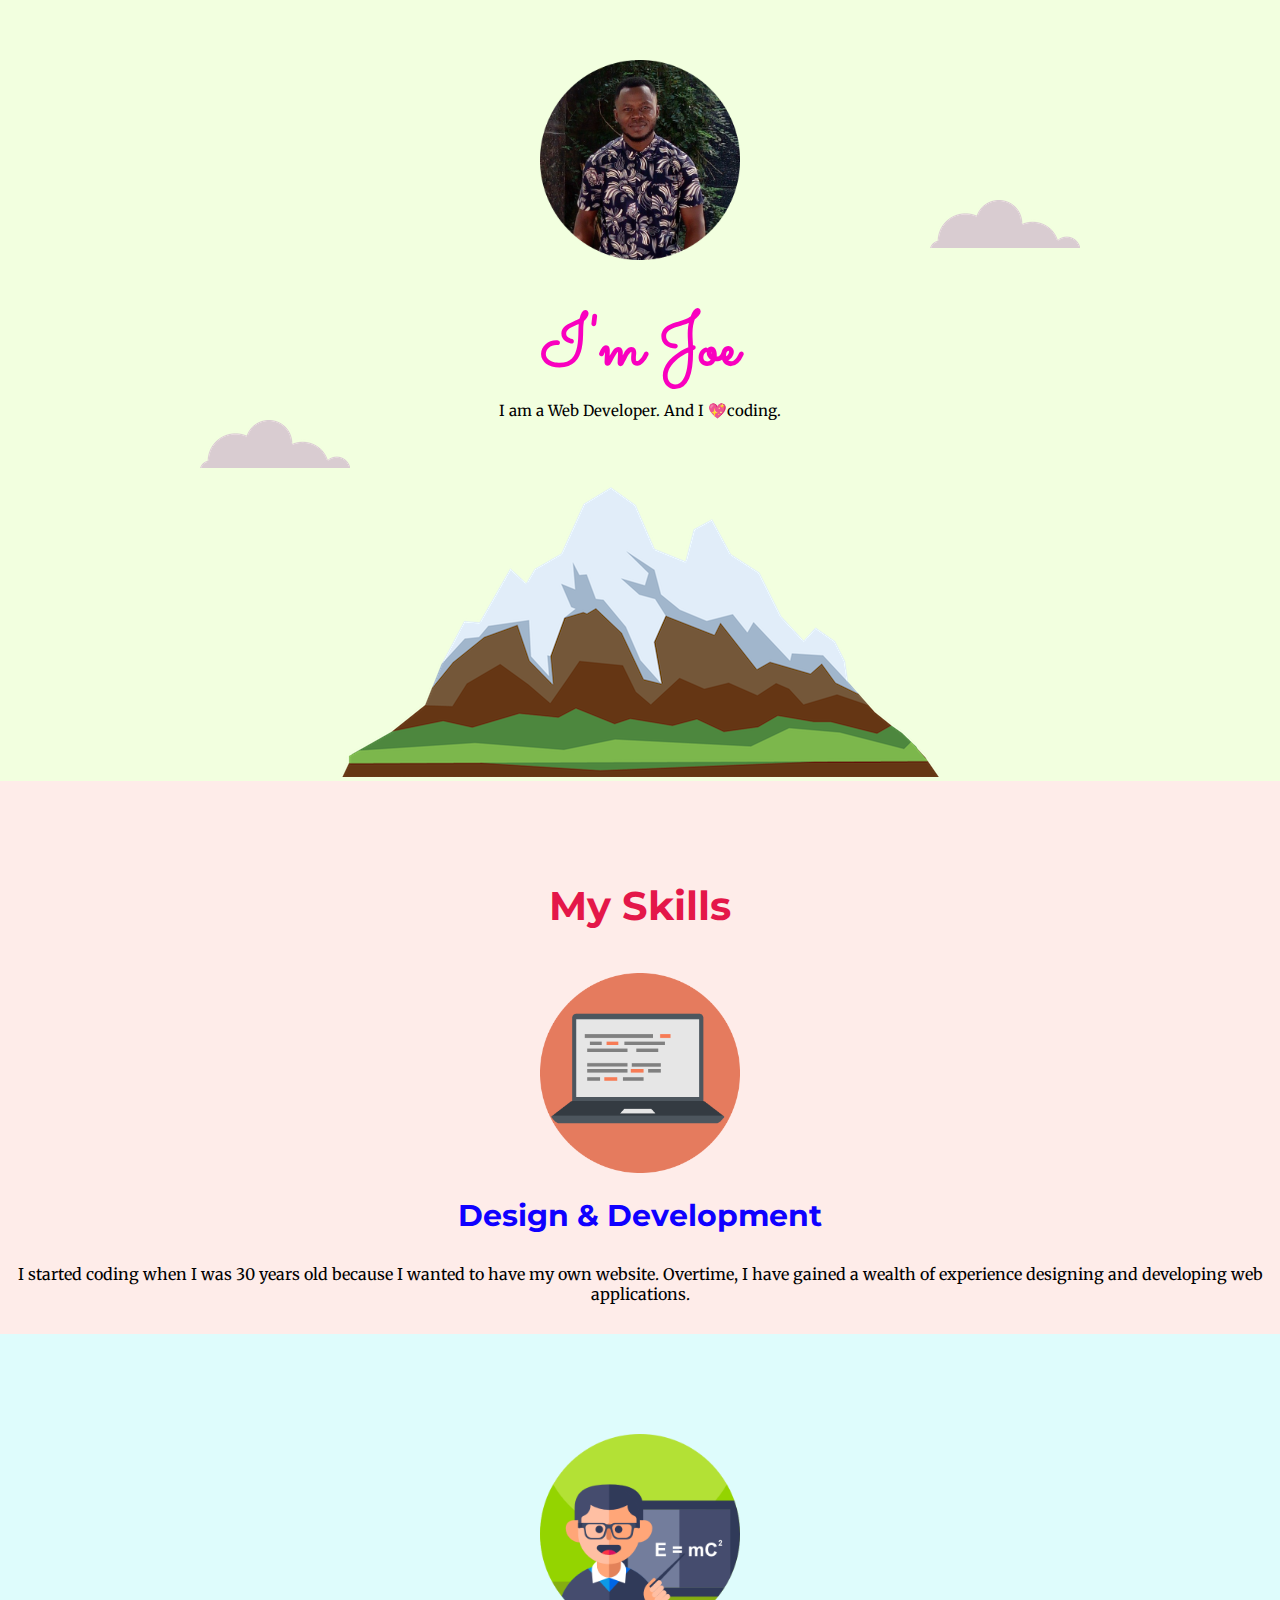
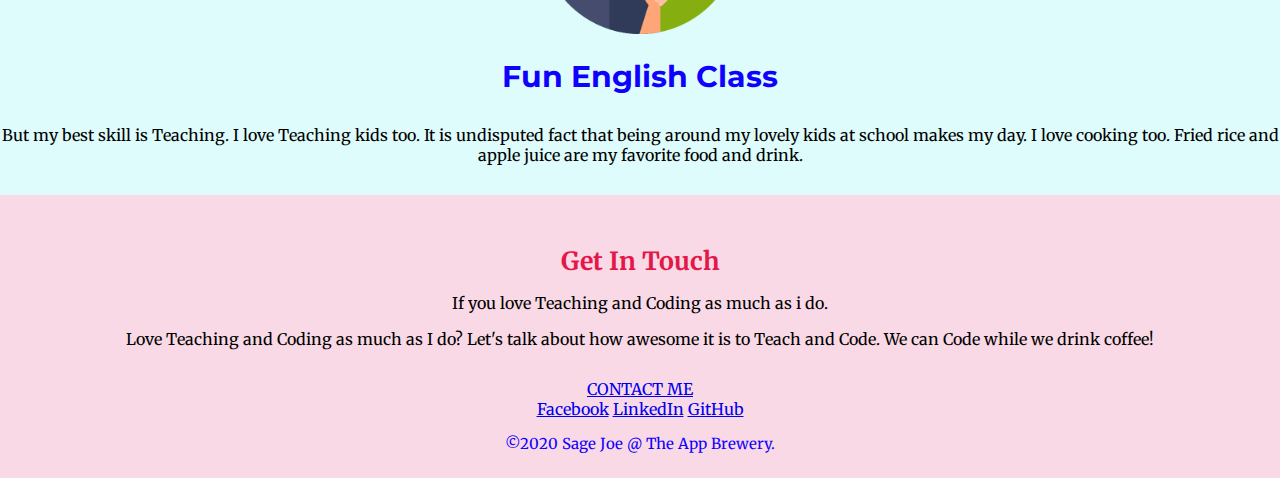
<file: index.html>
<!DOCTYPE html>
<html lang="en">
<head>
<meta charset="UTF-8">
<meta http-equiv="X-UA-Compatible" content="IE=edge">
<meta name="viewport" content="width=device-width, initial-scale=1.0">
<title>Joe</title>
<link rel="stylesheet" href="styles.css">
<link rel="icon" href="images/favicon.ico">
<link rel="preconnect" href="https://fonts.googleapis.com">
<link rel="preconnect" href="https://fonts.gstatic.com" crossorigin>
<link href="https://fonts.googleapis.com/css2?family=Merriweather&family=Montserrat&family=Sacramento&display=swap" rel="stylesheet">
</head>
<body>
<div class="top-container">
<img src="images/cloud.png" alt="cloud-img" class="top-cloud">
<img src="images/sagejoe.png" alt="joe profile" class="sagejoe">
<h1> I'm Joe</h1>
<p class="profile">I am a Web Developer. And I 💖coding.</p>
<img src="images/cloud.png" alt="cloud-img" class="bottom-cloud">
<img src="images/mountain.png" alt="mountain-img" class="mountain">
</div>
<!--<hr>-->
<div class="middle-container">
<h2>My Skills</h2>
<img src="images/computer.png" alt="computer-image" class="computer">
<h3>Design & Development</h3>
<p class="status">I started coding when I was 30 years old because I wanted to have my own website. Overtime, I have gained
   a wealth of experience designing and developing web applications.
</p>
</div>
<!--<hr>-->

<div class="bottom-container">
 <img src="images/teacher.png" alt="teacher-img" class="teacher">
 <h3>Fun English Class</h3>
 <p class="best-skills">But my best skill is Teaching. I love Teaching kids too. It is undisputed fact that being around my lovely kids at school
makes my day. I love cooking  too. Fried rice and apple juice are my favorite food and drink.
 </p>
</div>
<!--<hr>-->

<div class="last-container">
  <h4 class="in-touch">Get In Touch</h4>
  <p class="job">If you love Teaching and Coding as much as i do.</p>
  <p class="experience">Love Teaching and Coding as much as I do? Let's talk about how awesome it is to Teach and Code. We
   can Code while we drink coffee!
  </p>
  <a href="contact.html">CONTACT ME</a><br>
  <a href="https://www.facebook.com/joe.sage.391" class="footer-link">Facebook</a>
  <a href="https://www.linkedin.com/in/wajah-kwame-434433197?lipi=urn%3Ali%3Apage%3Ad_flagship3_profile_view_base_contact_details%3BTrBt6ShSR2u1zlaXBqg%2BEg%3D%3D" class="footer-link">LinkedIn</a>
  <a href="https://github.com/destiny457" class="footer-link">GitHub</a>
  <p class="copyright">&copy;2020 Sage Joe @ The App Brewery.</p>
</div>

</body>
</html>
</file>
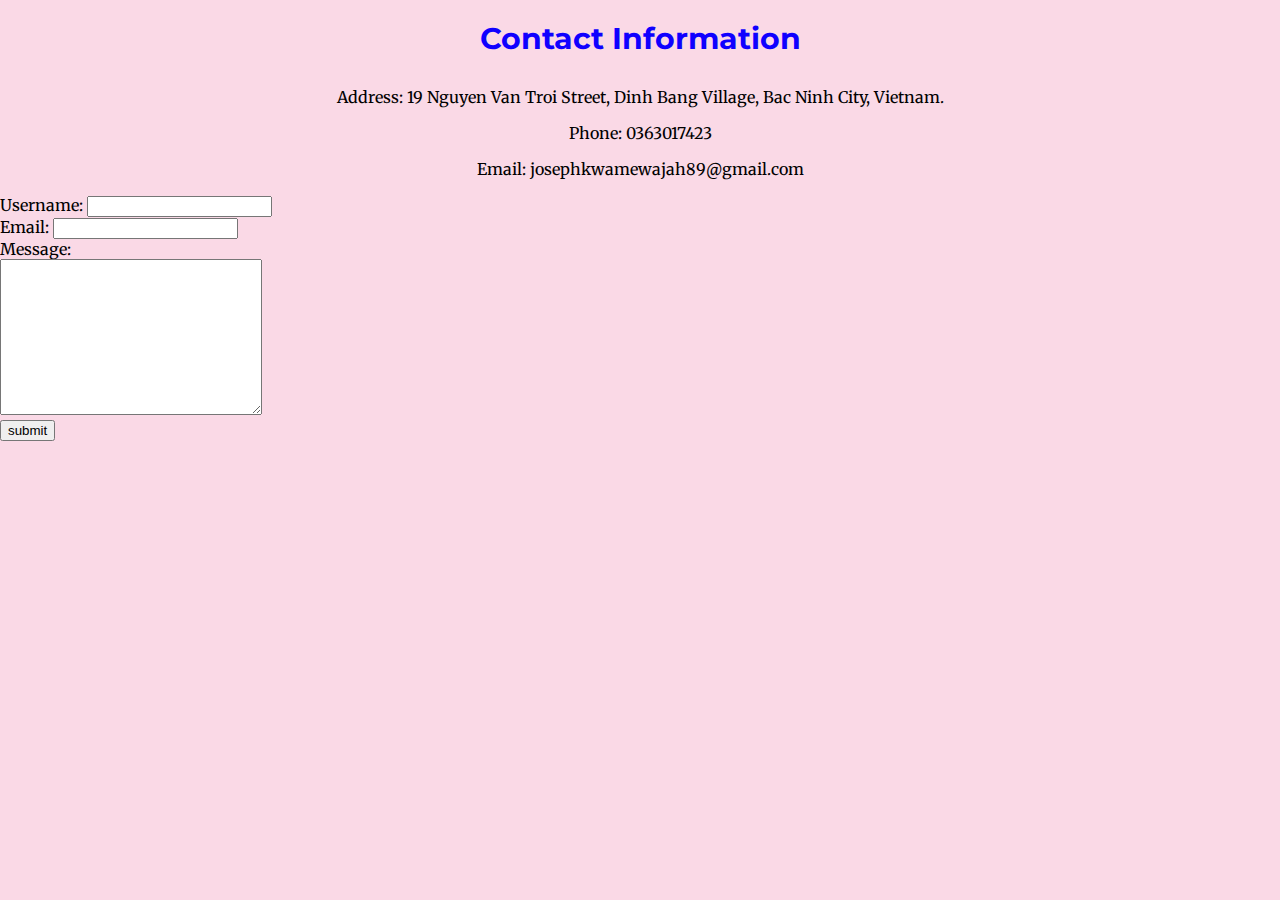
<file: contact.html>
<!DOCTYPE html>
<html lang="en">
<head>
<head>
 <meta charset="UTF-8">
 <meta http-equiv="X-UA-Compatible" content="IE=edge">
 <meta name="viewport" content="width=device-width, initial-scale=1.0">
 <title>Joe</title>
 <link rel="stylesheet" href="styles.css">
 <link rel="icon" href="images/favicon.ico">
 <link rel="preconnect" href="https://fonts.googleapis.com">
 <link rel="preconnect" href="https://fonts.gstatic.com" crossorigin>
<link href="https://fonts.googleapis.com/css2?family=Merriweather&family=Montserrat&family=Sacramento&display=swap" rel="stylesheet">
</head>
</head>
<body>
<div class="contact-form">
  <h3>Contact Information</h3>
 <p>Address: 19 Nguyen Van Troi Street, Dinh Bang Village, Bac Ninh City, Vietnam.</p>
 <p>Phone: 0363017423</p>
 <p>Email: josephkwamewajah89@gmail.com</p>
 <!--<hr>-->
                                                                                                    
 <form action="mailto:josephkwamewajah89@gmail.com" method="post" enctype="text/plain">
    <label for="">Username:</label>
    <input type="text" name="myName" value=""><br>
    <label for="">Email:</label>
    <input type="email" name="myEmail"><br>
    <label for="">Message:</label><br>
    <textarea name="myMessage" id="" cols="30" rows="10"></textarea><br>
    <input type="submit" value="submit">
</form>
</div>
</body>
</html>
</file>
<file: styles.css>
body{
 margin: 0;
 font-family: 'merriweather';
 text-align: center;
}
.top-container{
 background-color: #F2FFDF;
 position: relative;
}
.middle-container{
  background-color: #FEECE9;
}
.bottom-container{
 background-color: #DEFCFC;
}
.last-container{
 background-color: #FAD9E6;
 padding-bottom: 10px;
}
.sagejoe{
 width: 200px;
 height: 200px;
 padding-top: 60px;
 margin-bottom: 5px;
}
.bottom-cloud{
 position: absolute;
 left: 200px;
}
.top-cloud{
 position: absolute;
 right: 200px;
 top: 200px;
}
h1{
 font-family: 'sacramento';
 width: 20%;
 margin: 0 auto;
 padding-top: 30px;
 color: #F900BF;
 font-size: 70px;
}
.profile{
 margin: 0;
 color: black;
 font-size: 15px;
}
/*hr{
 margin: 0 auto;
 border-color: gray;
 border-style: none;
 border-top-style: inset;
 border-width: 1px;
}*/
h2{
 margin-top: 0;
 padding-top: 100px;
 font-family: 'montserrat';
 color: #E41749;
 font-size: 40px;
}
.computer{
 width: 200px;
 height: 200px;
 padding-top: 10px;
}
h3{
 font-family: 'montserrat';
 padding-top: 20px;
 margin-top: 0;
 color: #0F00FF;
 font-size: 30px;
}
h4{
 color: #E41749;
 font-size: 25px;
}
.status{
 margin-bottom: 0;
 padding-bottom: 30px;
 color: black;
}
.best-skills{
 margin: 0;
 padding-bottom: 30px;
 color: black;
}
.teacher{
 width: 200px;
 height: 200px;
 padding-top: 100px;
}
.experience{
 margin-bottom: 0;
 padding-bottom: 30px;
 color: black;
}
.in-touch{
 padding-top: 50px;
 margin: 0;
}
.mountain{
 margin-bottom: 0;
 position: relative;
}
.job{
 color: black;
}
.copyright{
 color: #0F00FF;
 font-size: 15px;
}
.contact-form{
 background-color: #FAD9E6;
 width: 100%;
 height: 100vh;
}
form{
 text-align: left;
}
</file>
